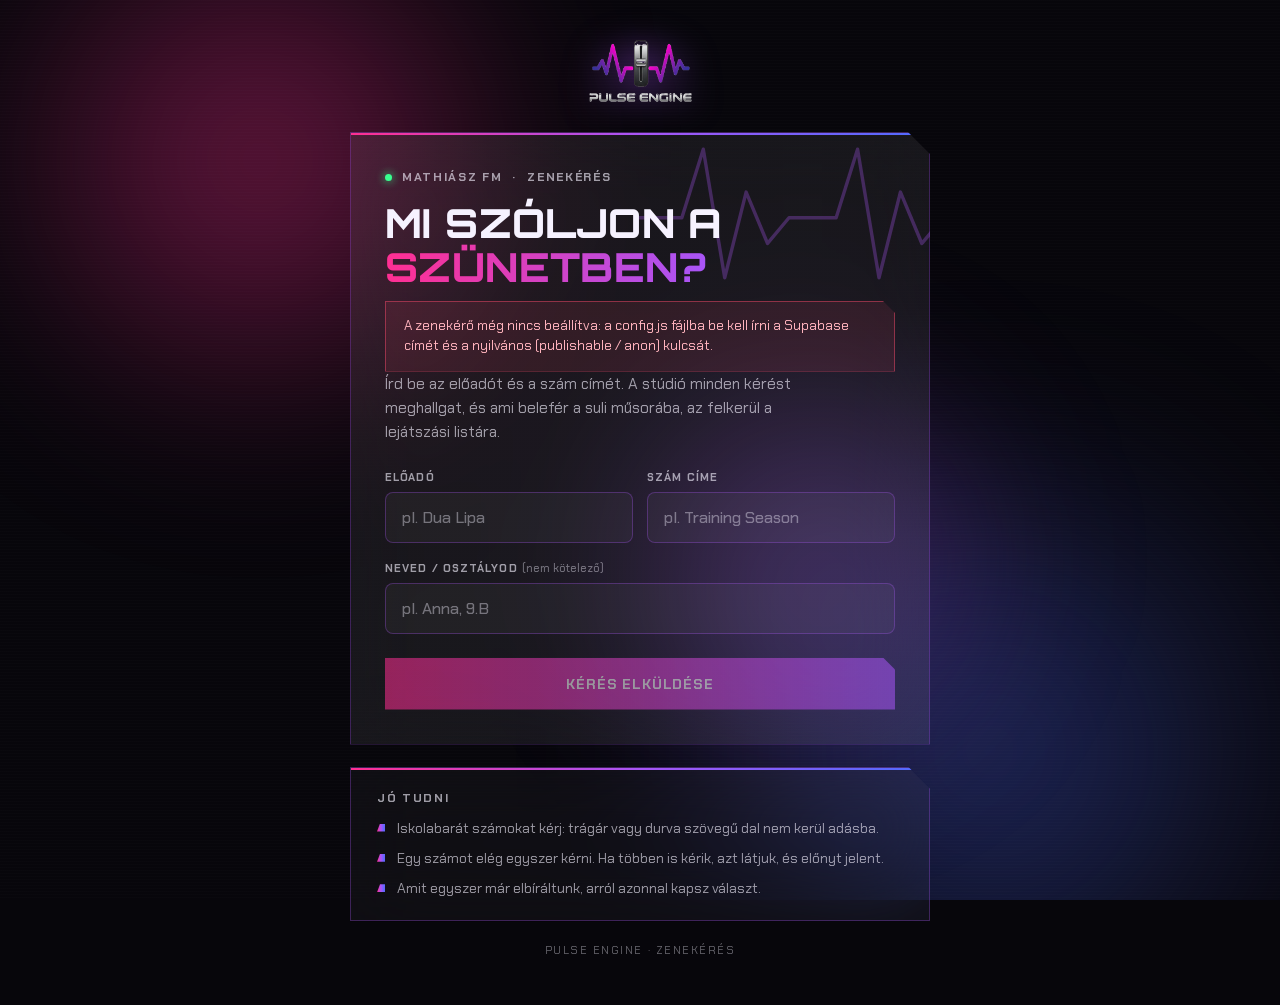
<file: index.html>
<!DOCTYPE html>
<html lang="hu">
<head>
    <meta charset="UTF-8">
    <meta name="viewport" content="width=device-width, initial-scale=1.0, viewport-fit=cover">
    <meta name="theme-color" content="#07060b">
    <meta name="description" content="Kérd a kedvenc számod az iskolarádióba!">
    <title>Zenekérés · Pulse Engine</title>
    <link rel="icon" href="assets/favicon.svg" type="image/svg+xml">
    <link rel="preconnect" href="https://fonts.googleapis.com">
    <link rel="preconnect" href="https://fonts.gstatic.com" crossorigin>
    <link href="https://fonts.googleapis.com/css2?family=Orbitron:wght@600;700;800&family=Chakra+Petch:wght@400;500;600;700&display=swap" rel="stylesheet">
    <link rel="stylesheet" href="assets/pulse.css">
</head>
<body>
    <div class="aurora-bg" aria-hidden="true">
        <div class="blob blob-1"></div>
        <div class="blob blob-2"></div>
        <div class="blob blob-3"></div>
    </div>
    <div class="noise" aria-hidden="true"></div>

    <div class="req-shell">
        <header class="req-head">
            <span class="brand"><img src="assets/logo.png" alt="Pulse Engine"></span>
        </header>

        <main class="card req-card hero-bg">
            <div class="eyebrow"><span class="live-dot"></span><span id="station">Iskolarádió</span><span aria-hidden="true">·</span><span>Zenekérés</span></div>
            <h1 class="req-title">Mi szóljon a <span class="grad-text">szünetben?</span></h1>

            <div id="setup-warning" class="setup-warning hidden" role="alert"></div>

            <section id="form-view">
                <p class="req-lead">Írd be az előadót és a szám címét. A stúdió minden kérést meghallgat, és ami belefér a suli műsorába, az felkerül a lejátszási listára.</p>
                <form id="req-form" class="req-form" novalidate>
                    <div class="row-2">
                        <label class="field">
                            <span>Előadó</span>
                            <input class="input" id="artist" name="artist" maxlength="120" autocomplete="off" autocapitalize="words" placeholder="pl. Dua Lipa" required>
                        </label>
                        <label class="field">
                            <span>Szám címe</span>
                            <input class="input" id="title" name="title" maxlength="160" autocomplete="off" placeholder="pl. Training Season" required>
                        </label>
                    </div>
                    <label class="field">
                        <span>Neved / osztályod <em>(nem kötelező)</em></span>
                        <input class="input" id="requester" name="requester" maxlength="80" autocomplete="off" placeholder="pl. Anna, 9.B">
                    </label>
                    <!-- Robotcsapda: ember nem látja, nem tölti ki. -->
                    <div class="hp" aria-hidden="true">
                        <label>Weboldal <input type="text" id="website" name="website" tabindex="-1" autocomplete="off"></label>
                    </div>
                    <p id="form-error" class="form-error" role="alert"></p>
                    <button class="btn-primary block" type="submit" id="submit-btn">Kérés elküldése</button>
                </form>
            </section>

            <section id="result-view" class="result hidden" aria-live="polite">
                <div class="result-icon" id="result-icon"></div>
                <h2 id="result-title"></h2>
                <div class="song" id="result-song"></div>
                <p id="result-text"></p>
                <button class="btn-primary" type="button" id="again-btn">Újabb kérés</button>
            </section>
        </main>

        <aside class="card rules" aria-labelledby="rules-title">
            <div class="eyebrow" id="rules-title">Jó tudni</div>
            <ul>
                <li>Iskolabarát számokat kérj: trágár vagy durva szövegű dal nem kerül adásba.</li>
                <li>Egy számot elég egyszer kérni. Ha többen is kérik, azt látjuk, és előnyt jelent.</li>
                <li>Amit egyszer már elbíráltunk, arról azonnal kapsz választ.</li>
            </ul>
        </aside>

        <footer class="req-foot">Pulse Engine · Zenekérés</footer>
    </div>

    <script src="config.js"></script>
    <script src="assets/common.js"></script>
    <script src="assets/keres.js"></script>
</body>
</html>
</file>
<file: assets/pulse.css>
/* =====================================================================
   Pulse ENGINE · Zenekérés — közös stílus
   Ugyanaz a vizuális nyelv, mint a Tailscale-es vezérlőpulté
   (src/api/static/index.html): sötét aurora háttér, vágott sarkú
   üvegkártyák, magenta → lila → kék gradiens csík, Orbitron + Chakra Petch.
   ===================================================================== */

:root {
    color-scheme: dark;
    --bg: #07060b;
    --text: #f6f2ff;
    --text-muted: rgba(246,242,255,0.62);
    --text-dim: rgba(246,242,255,0.40);
    --accent-magenta: #ff2f92;
    --accent-purple: #a855f7;
    --accent-blue: #4f6bff;
    --ok: #39ff8f;
    --ok-soft: #b6ffcc;
    --err: #ff4d6d;
    --err-soft: #ffb3bd;
    --glass: rgba(255,255,255,0.035);
    --glass-strong: rgba(255,255,255,0.065);
    --glass-border: rgba(168,85,247,0.30);
    --divider: rgba(168,85,247,0.14);
    --glass-shadow: 0 20px 50px rgba(0,0,0,0.5);
    --inset-highlight: inset 0 1px 0 rgba(255,255,255,0.06);
    --brand-gradient: linear-gradient(90deg, #ff2f92, #a855f7, #4f6bff);
    --font-sans: "Chakra Petch", system-ui, -apple-system, sans-serif;
    --font-display: "Orbitron", system-ui, sans-serif;
    --cut: polygon(0 0, calc(100% - 22px) 0, 100% 22px, 100% 100%, 0 100%);
    --cut-sm: polygon(0 0, calc(100% - 12px) 0, 100% 12px, 100% 100%, 0 100%);
    --slant: polygon(8px 0, 100% 0, 100% 100%, 0 100%);
    --slant-sm: polygon(6px 0, 100% 0, 100% 100%, 0 100%);
}

* { box-sizing: border-box; }
html, body { margin: 0; padding: 0; }
body {
    background: var(--bg);
    color: var(--text);
    font-family: var(--font-sans);
    min-height: 100vh;
    overflow-x: hidden;
    -webkit-font-smoothing: antialiased;
    -moz-osx-font-smoothing: grayscale;
}
button { font-family: inherit; }
input, select, textarea { font-family: inherit; color: inherit; }
a { color: #d9b8ff; }
:focus-visible { outline: 2px solid var(--accent-magenta); outline-offset: 2px; }
.hidden { display: none !important; }
.sr-only {
    position: absolute; width: 1px; height: 1px; padding: 0; margin: -1px;
    overflow: hidden; clip: rect(0,0,0,0); white-space: nowrap; border: 0;
}

/* ---------- Aurora háttér ---------- */
.aurora-bg { position: fixed; inset: 0; z-index: 0; overflow: hidden; pointer-events: none; }
.blob { position: absolute; border-radius: 50%; will-change: transform; }
.blob-1 {
    top: -200px; left: -100px; width: 720px; height: 720px;
    background: radial-gradient(circle, rgba(255,47,146,0.42), transparent 60%);
    filter: blur(80px); animation: blob-1 16s ease-in-out infinite;
}
.blob-2 {
    bottom: -260px; right: -120px; width: 820px; height: 820px;
    background: radial-gradient(circle, rgba(79,107,255,0.36), transparent 60%);
    filter: blur(90px); animation: blob-2 20s ease-in-out infinite;
}
.blob-3 {
    top: 30%; left: 40%; width: 580px; height: 580px;
    background: radial-gradient(circle, rgba(168,85,247,0.34), transparent 60%);
    filter: blur(70px); animation: blob-3 18s ease-in-out infinite;
}
.noise {
    position: fixed; inset: 0; z-index: 1; pointer-events: none; opacity: 0.5;
    background-image: repeating-linear-gradient(to bottom, rgba(255,255,255,0.028) 0px, rgba(255,255,255,0.028) 1px, transparent 1px, transparent 3px);
}
@keyframes blob-1 { 0%, 100% { transform: translate(0,0) scale(1); } 50% { transform: translate(80px,-40px) scale(1.1); } }
@keyframes blob-2 { 0%, 100% { transform: translate(0,0) scale(1); } 50% { transform: translate(-60px,50px) scale(0.95); } }
@keyframes blob-3 { 0%, 100% { transform: translate(0,0) scale(1); } 50% { transform: translate(40px,60px) scale(1.08); } }
@keyframes fade-in { from { opacity: 0; transform: translateY(8px); } to { opacity: 1; transform: translateY(0); } }
@keyframes toast-in { from { opacity: 0; transform: translateY(20px); } to { opacity: 1; transform: translateY(0); } }
@keyframes toast-out { to { opacity: 0; transform: translateY(20px); } }
@keyframes spin { to { transform: rotate(360deg); } }
@keyframes pop-in { from { opacity: 0; transform: scale(0.92); } to { opacity: 1; transform: scale(1); } }
@keyframes slide-out { to { opacity: 0; transform: translateX(40px); height: 0; padding-top: 0; padding-bottom: 0; margin: 0; } }
@media (prefers-reduced-motion: reduce) {
    .blob { animation: none; }
    *, *::before, *::after { animation-duration: 0.01ms !important; transition-duration: 0.01ms !important; }
}

/* ---------- Márka ---------- */
.brand { display: flex; align-items: center; gap: 14px; min-width: 0; text-decoration: none; color: inherit; }
.brand img { height: 42px; width: auto; flex-shrink: 0; filter: drop-shadow(0 0 16px rgba(168,85,247,0.55)); }
.wordmark {
    font-family: var(--font-display); font-size: 17px; font-weight: 700;
    letter-spacing: 0.14em; text-transform: uppercase; white-space: nowrap;
}
.wordmark .accent, .grad-text {
    background: linear-gradient(90deg, var(--accent-magenta), var(--accent-purple));
    -webkit-background-clip: text; background-clip: text;
    -webkit-text-fill-color: transparent; color: transparent;
}

/* ---------- Üvegkártya ---------- */
.card {
    position: relative;
    background: var(--glass);
    border: 1px solid var(--glass-border);
    clip-path: var(--cut);
    padding: 28px;
    backdrop-filter: blur(40px);
    -webkit-backdrop-filter: blur(40px);
    box-shadow: var(--glass-shadow), var(--inset-highlight);
}
.card::before {
    content: ''; position: absolute; left: 0; right: 0; top: 0; height: 2px;
    background: var(--brand-gradient); z-index: 1;
}

.eyebrow {
    display: flex; align-items: center; gap: 10px;
    font-size: 12px; font-weight: 700; letter-spacing: 0.14em;
    color: var(--text-muted); text-transform: uppercase;
}
.live-dot { width: 7px; height: 7px; border-radius: 50%; background: var(--ok); box-shadow: 0 0 10px var(--ok); flex: none; }
.section-title {
    font-family: var(--font-display); font-size: 18px; font-weight: 700;
    letter-spacing: 0.04em; margin: 0; text-transform: uppercase;
}
.muted { color: var(--text-muted); }
.dim { color: var(--text-dim); }

/* ---------- Mezők ---------- */
.field { display: flex; flex-direction: column; gap: 8px; }
.field > span, .field-label {
    font-size: 11px; font-weight: 700; letter-spacing: 0.1em;
    color: var(--text-muted); text-transform: uppercase;
}
.field em { font-style: normal; text-transform: none; letter-spacing: 0; color: var(--text-dim); font-weight: 500; }
.input, .select, .textarea {
    width: 100%;
    background: rgba(255,255,255,0.04);
    border: 1px solid var(--glass-border);
    border-radius: 8px;
    color: var(--text);
    padding: 14px 16px;
    font-size: 16px; font-weight: 500;
    transition: border-color 0.15s ease, box-shadow 0.15s ease, background 0.15s ease;
}
.input::placeholder, .textarea::placeholder { color: var(--text-dim); }
.input:focus, .select:focus, .textarea:focus {
    outline: none;
    border-color: rgba(168,85,247,0.6);
    box-shadow: 0 0 0 3px rgba(168,85,247,0.25);
    background: rgba(255,255,255,0.06);
}
.select {
    appearance: none;
    background-image: linear-gradient(45deg, transparent 50%, var(--text-muted) 50%),
                      linear-gradient(135deg, var(--text-muted) 50%, transparent 50%);
    background-position: calc(100% - 18px) 50%, calc(100% - 12px) 50%;
    background-size: 6px 6px; background-repeat: no-repeat;
    padding-right: 36px;
}
.select option { background: #16121e; color: var(--text); }
.textarea { resize: vertical; min-height: 70px; }

/* ---------- Gombok ---------- */
.btn {
    display: inline-flex; align-items: center; justify-content: center; gap: 8px;
    padding: 11px 18px;
    clip-path: var(--slant);
    border: 1px solid var(--glass-border);
    background: var(--glass-strong);
    color: var(--text);
    font-size: 12px; font-weight: 700; letter-spacing: 0.05em; text-transform: uppercase;
    cursor: pointer; white-space: nowrap; text-decoration: none;
    transition: background 0.15s ease, color 0.15s ease, transform 0.1s ease, opacity 0.15s ease;
}
.btn:hover:not(:disabled) { background: rgba(168,85,247,0.20); }
.btn:active:not(:disabled) { transform: scale(0.97); }
.btn:disabled { opacity: 0.5; cursor: not-allowed; }
.btn svg { width: 15px; height: 15px; fill: currentColor; flex: none; }
.btn.small { padding: 7px 12px; font-size: 11px; }

.btn-primary {
    display: inline-flex; align-items: center; justify-content: center; gap: 10px;
    background: linear-gradient(90deg, var(--accent-magenta), var(--accent-purple));
    color: #fff; font-weight: 700; font-size: 13px; letter-spacing: 0.06em; text-transform: uppercase;
    border: none; clip-path: var(--cut-sm);
    padding: 15px 22px; cursor: pointer;
    box-shadow: 0 8px 24px rgba(168,85,247,0.35);
    transition: transform 0.15s ease, box-shadow 0.15s ease, opacity 0.15s ease;
    white-space: nowrap;
}
.btn-primary:hover:not(:disabled) { transform: translateY(-1px); box-shadow: 0 12px 30px rgba(168,85,247,0.5); }
.btn-primary:active:not(:disabled) { transform: translateY(0); }
.btn-primary:disabled { opacity: 0.55; cursor: not-allowed; }
.btn-primary.block { width: 100%; }

.btn-ok, .btn-bad {
    display: inline-flex; align-items: center; justify-content: center; gap: 8px;
    padding: 12px 18px; min-width: 112px;
    clip-path: var(--slant);
    font-size: 12px; font-weight: 700; letter-spacing: 0.06em; text-transform: uppercase;
    cursor: pointer; white-space: nowrap;
    transition: background 0.15s ease, color 0.15s ease, box-shadow 0.2s ease, transform 0.1s ease;
}
.btn-ok { background: rgba(57,255,143,0.12); border: 1px solid rgba(57,255,143,0.45); color: var(--ok-soft); }
.btn-ok:hover:not(:disabled) { background: rgba(57,255,143,0.24); color: #fff; box-shadow: 0 0 18px rgba(57,255,143,0.3); }
.btn-bad { background: rgba(255,77,109,0.12); border: 1px solid rgba(255,77,109,0.45); color: var(--err-soft); }
.btn-bad:hover:not(:disabled) { background: rgba(255,77,109,0.24); color: #fff; box-shadow: 0 0 18px rgba(255,77,109,0.3); }
.btn-ok:active:not(:disabled), .btn-bad:active:not(:disabled) { transform: scale(0.97); }
.btn-ok:disabled, .btn-bad:disabled { opacity: 0.5; cursor: not-allowed; }
.btn-ok svg, .btn-bad svg { width: 14px; height: 14px; fill: currentColor; }

.icon-btn {
    width: 38px; height: 38px; flex: none;
    clip-path: var(--slant-sm);
    background: var(--glass-strong);
    border: 1px solid var(--glass-border);
    color: var(--text-muted);
    cursor: pointer;
    display: inline-flex; align-items: center; justify-content: center;
    transition: background 0.15s ease, color 0.15s ease;
}
.icon-btn:hover:not(:disabled) { background: rgba(168,85,247,0.22); color: #fff; }
.icon-btn.danger { background: rgba(255,77,109,0.08); border-color: rgba(255,77,109,0.30); color: var(--err-soft); }
.icon-btn.danger:hover:not(:disabled) { background: rgba(255,77,109,0.22); color: #fff; }
.icon-btn:disabled { opacity: 0.5; cursor: not-allowed; }
.icon-btn svg { width: 16px; height: 16px; fill: currentColor; }

.spinner {
    width: 16px; height: 16px; border-radius: 50%; flex: none;
    border: 2px solid rgba(255,255,255,0.3); border-top-color: #fff;
    animation: spin 0.7s linear infinite;
}

/* ---------- Chipek ---------- */
.chip {
    display: inline-flex; align-items: center; gap: 6px;
    padding: 4px 10px;
    clip-path: polygon(5px 0, 100% 0, 100% 100%, 0 100%);
    font-size: 10.5px; font-weight: 700; letter-spacing: 0.08em; text-transform: uppercase;
    white-space: nowrap;
    background: rgba(168,85,247,0.14); border: 1px solid rgba(168,85,247,0.32); color: #e2c9ff;
}
.chip.good { background: rgba(57,255,143,0.10); border-color: rgba(57,255,143,0.32); color: var(--ok-soft); }
.chip.bad  { background: rgba(255,77,109,0.12); border-color: rgba(255,77,109,0.32); color: var(--err-soft); }
.chip.wait { background: rgba(79,107,255,0.14); border-color: rgba(79,107,255,0.34); color: #b3c7ff; }

/* ---------- Toast ---------- */
.toast-stack {
    position: fixed; left: 50%; bottom: 28px; transform: translateX(-50%);
    z-index: 300; display: flex; flex-direction: column; gap: 10px; align-items: center;
    pointer-events: none; width: max-content; max-width: calc(100vw - 32px);
}
.toast {
    background: rgba(15,12,20,0.92);
    border: 1px solid var(--glass-border);
    clip-path: var(--cut-sm);
    padding: 12px 22px;
    font-size: 13.5px; font-weight: 600; color: var(--text);
    backdrop-filter: blur(24px); -webkit-backdrop-filter: blur(24px);
    box-shadow: var(--glass-shadow);
    animation: toast-in 0.25s ease;
    pointer-events: auto;
}
.toast.success { background: linear-gradient(135deg, rgba(57,255,143,0.22), rgba(79,107,255,0.15)), rgba(15,12,20,0.92); border-color: rgba(57,255,143,0.4); }
.toast.error { background: linear-gradient(135deg, rgba(255,77,109,0.22), rgba(255,47,146,0.15)), rgba(15,12,20,0.92); border-color: rgba(255,77,109,0.45); }
.toast.leaving { animation: toast-out 0.25s ease forwards; }

/* =====================================================================
   Zenekérő oldal
   ===================================================================== */
.req-shell {
    position: relative; z-index: 2;
    max-width: 620px; margin: 0 auto;
    padding: 32px 20px 48px;
    display: flex; flex-direction: column; gap: 22px;
    min-height: 100vh;
}
.req-head { display: flex; align-items: center; justify-content: center; }
.req-head .brand img { height: 78px; }
.req-card { padding: 36px 34px 34px; animation: fade-in 0.3s ease; overflow: hidden; }
.req-card.hero-bg {
    background-image:
        linear-gradient(rgba(255,255,255,0.035), rgba(255,255,255,0.035)),
        url("data:image/svg+xml,%3Csvg xmlns='http://www.w3.org/2000/svg' viewBox='0 0 420 230'%3E%3Cpath d='M0 120 L50 120 L75 40 L100 190 L125 90 L150 150 L175 120 L230 120 L255 40 L280 190 L305 90 L330 150 L355 120 L420 120' fill='none' stroke='%23a855f7' stroke-opacity='0.3' stroke-width='4' stroke-linecap='round' stroke-linejoin='round'/%3E%3C/svg%3E");
    background-repeat: no-repeat, no-repeat;
    background-position: 0 0, top -18px right -70px;
    background-size: auto, 360px auto;
}
.req-title {
    font-family: var(--font-display);
    font-size: 40px; font-weight: 800; line-height: 1.1;
    letter-spacing: 0.01em; text-transform: uppercase;
    margin: 16px 0 12px;
}
.req-lead { font-size: 15.5px; line-height: 1.55; color: var(--text-muted); margin: 0 0 26px; max-width: 46ch; }
.req-form { display: flex; flex-direction: column; gap: 18px; }
.req-form .row-2 { display: grid; grid-template-columns: 1fr 1fr; gap: 14px; }
.req-form .btn-primary { margin-top: 6px; padding: 17px 22px; font-size: 14px; }
.form-error { color: var(--err-soft); font-size: 13.5px; font-weight: 600; margin: 0; }
.form-error:empty { display: none; }
.hp { position: absolute !important; left: -9999px !important; width: 1px; height: 1px; overflow: hidden; }

.result { text-align: center; padding: 8px 0 2px; animation: pop-in 0.3s ease; }
.result-icon {
    width: 76px; height: 76px; margin: 6px auto 18px;
    clip-path: polygon(14px 0, 100% 0, 100% calc(100% - 14px), calc(100% - 14px) 100%, 0 100%, 0 14px);
    display: flex; align-items: center; justify-content: center;
    background: linear-gradient(135deg, var(--accent-magenta), var(--accent-purple));
    box-shadow: 0 0 40px rgba(168,85,247,0.6);
}
.result-icon svg { width: 36px; height: 36px; fill: #fff; }
.result.good .result-icon { background: linear-gradient(135deg, #1fd97a, #4f6bff); box-shadow: 0 0 40px rgba(57,255,143,0.45); }
.result.bad .result-icon { background: linear-gradient(135deg, #ff4d6d, #ff2f92); box-shadow: 0 0 40px rgba(255,77,109,0.45); }
.result.duplicate .result-icon { background: linear-gradient(135deg, #4f6bff, #a855f7); }
.result h2 {
    font-family: var(--font-display); font-size: 24px; font-weight: 700;
    letter-spacing: 0.03em; text-transform: uppercase; margin: 0 0 10px;
}
.result .song { font-size: 17px; font-weight: 700; margin: 0 0 10px; }
.result p { font-size: 15px; line-height: 1.55; color: var(--text-muted); margin: 0 auto 24px; max-width: 42ch; }

.rules { padding: 22px 26px; }
.rules ul { list-style: none; margin: 12px 0 0; padding: 0; display: grid; gap: 10px; }
.rules li { display: flex; gap: 12px; align-items: flex-start; font-size: 14px; line-height: 1.45; color: var(--text-muted); }
.rules li::before {
    content: ''; flex: none; width: 8px; height: 8px; margin-top: 6px;
    clip-path: polygon(3px 0, 100% 0, 100% 100%, 0 100%);
    background: var(--brand-gradient);
}
.req-foot { margin-top: auto; text-align: center; font-size: 11px; letter-spacing: 0.14em; text-transform: uppercase; color: var(--text-dim); }

.setup-warning {
    border: 1px solid rgba(255,77,109,0.45); background: rgba(255,77,109,0.10);
    clip-path: var(--cut-sm); padding: 14px 18px; font-size: 13.5px; line-height: 1.5; color: var(--err-soft);
}
.setup-warning code { color: #fff; }

/* =====================================================================
   Admin
   ===================================================================== */
#login-view {
    position: relative; z-index: 2; min-height: 100vh;
    display: flex; align-items: center; justify-content: center; padding: 24px 16px;
}
.login-card { width: 100%; max-width: 420px; padding: 44px 38px 38px; text-align: center; animation: fade-in 0.3s ease; }
.login-card .logo { height: 72px; width: auto; filter: drop-shadow(0 0 20px rgba(168,85,247,0.6)); }
.login-card .subtitle {
    font-size: 12px; color: var(--text-muted); margin: 14px 0 28px;
    letter-spacing: 0.14em; text-transform: uppercase; font-weight: 700;
}
.login-card form { display: flex; flex-direction: column; gap: 14px; text-align: left; }
.login-msg { font-size: 13px; line-height: 1.5; margin-top: 16px; color: var(--err-soft); text-align: left; }
.login-msg code {
    display: block; margin-top: 8px; padding: 10px 12px; font-size: 12px;
    background: rgba(0,0,0,0.45); border: 1px solid var(--glass-border); color: #ff8fce;
    white-space: pre-wrap; word-break: break-all; user-select: all;
}

#app-view { position: relative; z-index: 2; min-height: 100vh; display: flex; flex-direction: column; }
.app-header {
    position: relative; z-index: 3;
    display: flex; align-items: center; justify-content: space-between;
    padding: 26px 48px; gap: 16px; flex-wrap: wrap;
}
.pill-nav {
    display: flex; gap: 2px;
    background: rgba(255,255,255,0.03);
    border: 1px solid var(--glass-border);
    overflow-x: auto; scrollbar-width: none;
}
.pill-nav::-webkit-scrollbar { display: none; }
.pill-nav .nav-btn {
    display: inline-flex; align-items: center; gap: 8px;
    border: none; cursor: pointer; padding: 12px 18px;
    clip-path: var(--slant);
    font-size: 12px; font-weight: 600; letter-spacing: 0.06em; text-transform: uppercase;
    background: transparent; color: rgba(246,242,255,0.6); white-space: nowrap;
    transition: color 0.2s ease, background 0.2s ease, box-shadow 0.2s ease;
}
.pill-nav .nav-btn:hover:not(.active) { color: var(--text); }
.pill-nav .nav-btn.active {
    color: #fff;
    background: linear-gradient(90deg, rgba(168,85,247,0.35), rgba(255,47,146,0.18));
    box-shadow: inset 0 -2px 0 var(--accent-magenta);
}
.badge {
    min-width: 20px; height: 18px; padding: 0 6px;
    display: inline-flex; align-items: center; justify-content: center;
    font-size: 10.5px; font-weight: 700; letter-spacing: 0;
    background: rgba(255,255,255,0.10); color: var(--text-muted);
    clip-path: polygon(4px 0, 100% 0, 100% 100%, 0 100%);
    font-variant-numeric: tabular-nums;
}
.badge.hot { background: var(--accent-magenta); color: #fff; box-shadow: 0 0 12px rgba(255,47,146,0.6); }

.user-chip {
    display: flex; align-items: center; gap: 10px;
    padding: 6px 6px 6px 10px;
    background: rgba(255,255,255,0.04); border: 1px solid var(--glass-border);
    clip-path: var(--slant); min-width: 0;
}
.user-chip .avatar {
    width: 26px; height: 26px; flex: none;
    clip-path: polygon(4px 0, 100% 0, 100% 100%, 0 100%);
    background: linear-gradient(135deg, var(--accent-magenta), var(--accent-purple));
    display: flex; align-items: center; justify-content: center;
    font-family: var(--font-display); font-size: 11px; font-weight: 700; color: #fff;
}
.user-chip .name { font-size: 12.5px; font-weight: 600; max-width: 180px; overflow: hidden; text-overflow: ellipsis; white-space: nowrap; }
.logout-btn {
    background: transparent; border: none; cursor: pointer;
    color: var(--text-dim); font-size: 11px; font-weight: 700;
    letter-spacing: 0.08em; text-transform: uppercase; padding: 8px 10px;
    transition: color 0.15s ease;
}
.logout-btn:hover { color: var(--accent-magenta); }

main.app-main { position: relative; z-index: 2; padding: 8px 48px 120px; flex: 1; }
.panel { max-width: 1000px; margin: 0 auto; display: flex; flex-direction: column; gap: 20px; animation: fade-in 0.25s ease; }
.panel-head { display: flex; justify-content: space-between; align-items: flex-end; gap: 14px; flex-wrap: wrap; margin-bottom: 18px; }
.panel-head .sub { font-size: 13px; color: var(--text-muted); margin-top: 6px; }
.panel-actions { display: flex; gap: 8px; flex-wrap: wrap; }
.hint {
    display: flex; gap: 12px; align-items: flex-start;
    font-size: 13px; line-height: 1.5; color: var(--text-muted);
    padding: 12px 16px; margin-bottom: 8px;
    background: rgba(79,107,255,0.08); border: 1px solid rgba(79,107,255,0.25);
    clip-path: var(--cut-sm);
}
.hint svg { width: 16px; height: 16px; fill: #b3c7ff; flex: none; margin-top: 2px; }
.empty { text-align: center; padding: 42px 16px; color: var(--text-dim); font-size: 14px; }
.empty .big { font-family: var(--font-display); font-size: 16px; letter-spacing: 0.06em; text-transform: uppercase; color: var(--text-muted); margin-bottom: 8px; }
.loading { display: flex; align-items: center; justify-content: center; gap: 12px; padding: 42px; color: var(--text-muted); font-size: 13px; }

/* Bírálás */
.review-list { display: flex; flex-direction: column; }
.review {
    display: grid; grid-template-columns: 54px 1fr auto; gap: 16px; align-items: center;
    padding: 16px 0;
}
.review + .review { border-top: 1px solid var(--divider); }
.review.leaving { animation: slide-out 0.3s ease forwards; overflow: hidden; }
.review .count {
    width: 54px; height: 54px;
    clip-path: polygon(10px 0, 100% 0, 100% 100%, 0 100%);
    background: rgba(168,85,247,0.12); border: 1px solid rgba(168,85,247,0.3);
    display: flex; flex-direction: column; align-items: center; justify-content: center;
    font-family: var(--font-display); font-weight: 700; font-size: 18px;
}
.review .count small { font-family: var(--font-sans); font-size: 9.5px; letter-spacing: 0.1em; color: var(--text-dim); text-transform: uppercase; margin-top: 1px; }
.review .count.multi { background: linear-gradient(135deg, rgba(255,47,146,0.3), rgba(168,85,247,0.25)); border-color: rgba(255,47,146,0.5); }
.review .body { min-width: 0; }
.edit-row { display: flex; align-items: center; gap: 6px; flex-wrap: wrap; }
.inline-input {
    background: transparent; border: 1px solid transparent; border-radius: 6px;
    padding: 5px 8px; margin-left: -8px;
    font-size: 16px; font-weight: 700; color: var(--text);
    field-sizing: content; min-width: 4ch; max-width: 100%;
    transition: border-color 0.15s ease, background 0.15s ease;
}
.inline-input.artist { color: var(--text-muted); font-weight: 600; }
.inline-input:hover { border-color: rgba(168,85,247,0.25); }
.inline-input:focus { outline: none; border-color: rgba(168,85,247,0.6); background: rgba(255,255,255,0.05); }
.edit-row .dash { color: var(--text-dim); }
.review .meta { font-size: 12.5px; color: var(--text-dim); margin-top: 4px; }
.review .meta b { color: var(--text-muted); font-weight: 600; }
.similar {
    display: flex; align-items: center; gap: 10px; flex-wrap: wrap;
    margin-top: 10px; padding: 8px 12px;
    background: rgba(255,200,80,0.06); border: 1px solid rgba(255,200,80,0.28);
    clip-path: var(--cut-sm);
    font-size: 12.5px; color: #ffe2a8;
}
.similar b { color: #fff; font-weight: 600; }
.review .actions { display: flex; gap: 8px; align-items: center; }

/* Zenelisták */
.toolbar { display: flex; gap: 10px; flex-wrap: wrap; align-items: center; margin-bottom: 14px; }
.toolbar .input { flex: 1 1 220px; padding: 11px 14px; font-size: 15px; }
.toolbar .select { flex: 0 0 auto; width: auto; padding: 11px 36px 11px 14px; font-size: 14px; }
.toggle {
    display: inline-flex; align-items: center; gap: 8px; cursor: pointer; user-select: none;
    font-size: 12px; font-weight: 700; letter-spacing: 0.05em; text-transform: uppercase; color: var(--text-muted);
    padding: 10px 14px; clip-path: var(--slant);
    border: 1px solid var(--glass-border); background: var(--glass-strong);
}
.toggle input { accent-color: var(--accent-magenta); width: 15px; height: 15px; margin: 0; }
.toggle:has(input:checked) { color: #fff; background: rgba(255,47,146,0.16); border-color: rgba(255,47,146,0.45); }

.select-all { display: flex; align-items: center; gap: 10px; padding: 6px 0 10px; font-size: 12px; font-weight: 700; letter-spacing: 0.06em; text-transform: uppercase; color: var(--text-muted); border-bottom: 1px solid var(--divider); }
.song-list { display: flex; flex-direction: column; }
.song-row {
    display: grid; grid-template-columns: auto 1fr auto auto; gap: 14px; align-items: center;
    padding: 12px 0;
}
.song-row + .song-row { border-top: 1px solid var(--divider); }
.song-row.plain { grid-template-columns: 1fr auto auto; }
.song-row.selectable { cursor: pointer; }
.song-row.selected .t { color: #ffc2e0; }
.check {
    width: 22px; height: 22px; margin: 0; flex: none; cursor: pointer;
    accent-color: var(--accent-magenta);
}
.song-row .info { min-width: 0; }
.song-row .t { font-size: 15px; font-weight: 700; white-space: nowrap; overflow: hidden; text-overflow: ellipsis; }
.song-row .a { font-size: 13px; color: var(--text-muted); white-space: nowrap; overflow: hidden; text-overflow: ellipsis; margin-top: 1px; }
.song-row .note { font-size: 12px; color: var(--text-dim); margin-top: 3px; font-style: italic; }
.song-row .stats { display: flex; gap: 6px; flex-wrap: wrap; justify-content: flex-end; }
.stat {
    font-size: 11px; font-weight: 700; letter-spacing: 0.04em; color: var(--text-muted);
    padding: 3px 8px; background: rgba(255,255,255,0.05);
    clip-path: polygon(4px 0, 100% 0, 100% 100%, 0 100%);
    white-space: nowrap; font-variant-numeric: tabular-nums;
}
.stat.hot { color: #ffc2e0; background: rgba(255,47,146,0.14); }
.row-actions { display: flex; gap: 6px; }
.more-btn { display: block; margin: 16px auto 0; }

/* Kijelölés-sáv */
.select-bar {
    position: fixed; left: 50%; bottom: 20px; transform: translateX(-50%);
    z-index: 60; width: min(920px, calc(100vw - 32px));
    display: flex; align-items: center; gap: 12px; flex-wrap: wrap;
    padding: 14px 16px 14px 20px;
    background: rgba(18,14,28,0.94);
    border: 1px solid rgba(255,47,146,0.45);
    clip-path: var(--cut-sm);
    backdrop-filter: blur(24px); -webkit-backdrop-filter: blur(24px);
    box-shadow: 0 -8px 40px rgba(0,0,0,0.5), 0 0 30px rgba(255,47,146,0.18);
    animation: bar-in 0.2s ease;
}
@keyframes bar-in { from { opacity: 0; transform: translate(-50%, 20px); } to { opacity: 1; transform: translate(-50%, 0); } }
.select-bar .count-lbl { font-family: var(--font-display); font-size: 14px; font-weight: 700; letter-spacing: 0.04em; white-space: nowrap; }
.select-bar .count-lbl .grad-text { font-size: 20px; }
.select-bar .input { flex: 1 1 220px; padding: 11px 14px; font-size: 15px; }
.select-bar .btn-primary { padding: 13px 18px; }

/* Listák */
.pl-list { display: flex; flex-direction: column; gap: 14px; }
.pl-card {
    position: relative; padding: 18px 20px;
    background: rgba(255,255,255,0.03); border: 1px solid var(--glass-border);
    clip-path: var(--cut-sm);
}
.pl-top { display: flex; align-items: flex-start; justify-content: space-between; gap: 12px; flex-wrap: wrap; }
.pl-name { font-family: var(--font-display); font-size: 16px; font-weight: 700; letter-spacing: 0.03em; }
.pl-meta { font-size: 12.5px; color: var(--text-dim); margin-top: 6px; }
.pl-actions { display: flex; gap: 8px; align-items: center; flex-wrap: wrap; }
.pl-note { font-size: 13px; color: var(--text-muted); margin-top: 10px; }
.pl-note.err { color: var(--err-soft); }
.pl-card details { margin-top: 12px; }
.pl-card summary {
    cursor: pointer; font-size: 12px; font-weight: 700; letter-spacing: 0.06em;
    text-transform: uppercase; color: var(--text-muted); list-style: none;
}
.pl-card summary::-webkit-details-marker { display: none; }
.pl-card summary::before { content: '▸ '; }
.pl-card details[open] summary::before { content: '▾ '; }
.pl-card ol { margin: 10px 0 0; padding-left: 28px; font-size: 13.5px; color: var(--text-muted); display: grid; gap: 4px; }
.pl-card ol li.missing { color: var(--err-soft); }
.pl-card ol li.missing::after { content: ' — nem található a Spotify-on'; font-size: 11.5px; color: var(--text-dim); }

/* Párbeszédablak */
dialog.modal {
    width: min(460px, calc(100vw - 32px));
    padding: 0; border: none; background: transparent; color: var(--text);
}
dialog.modal::backdrop { background: rgba(5,4,9,0.72); backdrop-filter: blur(6px); -webkit-backdrop-filter: blur(6px); }
dialog.modal .card { background: rgba(20,16,30,0.97); padding: 28px; animation: pop-in 0.2s ease; }
dialog.modal form { display: flex; flex-direction: column; gap: 16px; }
dialog.modal h3 { margin: 0 0 4px; font-family: var(--font-display); font-size: 17px; letter-spacing: 0.05em; text-transform: uppercase; }
.modal-actions { display: flex; justify-content: flex-end; gap: 10px; margin-top: 4px; flex-wrap: wrap; }
.verdict-pick { display: flex; gap: 10px; }
.verdict-pick label { flex: 1; }
.verdict-pick input { position: absolute; opacity: 0; pointer-events: none; }
.verdict-pick .btn-ok, .verdict-pick .btn-bad { width: 100%; opacity: 0.55; }
.verdict-pick input:checked + .btn-ok, .verdict-pick input:checked + .btn-bad { opacity: 1; box-shadow: 0 0 0 1px currentColor inset; }
.verdict-pick input:focus-visible + span { outline: 2px solid var(--accent-magenta); outline-offset: 2px; }

/* ---------- Reszponzív ---------- */
@media (max-width: 1180px) {
    .app-header { padding: 22px 28px 14px; }
    main.app-main { padding: 6px 28px 140px; }
    .app-header .pill-nav { order: 3; width: 100%; }
    .app-header .pill-nav .nav-btn { flex: 1; justify-content: center; }
}
@media (max-width: 900px) {
    .app-header { padding: 20px 20px 12px; }
    main.app-main { padding: 6px 20px 140px; }
    .user-chip .name { display: none; }
}
@media (max-width: 640px) {
    .req-shell { padding: 22px 16px 36px; gap: 18px; }
    .req-head .brand img { height: 54px; }
    .req-card { padding: 28px 20px 24px; }
    .req-card.hero-bg { background-size: auto, 260px auto; background-position: 0 0, top -8px right -80px; }
    .req-title { font-size: 30px; }
    .req-form .row-2 { grid-template-columns: 1fr; }
    .rules { padding: 20px; }
    .card { padding: 22px 18px; }
    .login-card { padding: 36px 22px 28px; }
    .app-header { padding: 16px; }
    main.app-main { padding: 4px 16px 150px; }
    .brand img { height: 34px; }
    .wordmark { font-size: 14px; }
    .review { grid-template-columns: 44px 1fr; gap: 12px; }
    .review .count { width: 44px; height: 44px; font-size: 15px; }
    .review .actions { grid-column: 1 / -1; }
    .review .actions .btn-ok, .review .actions .btn-bad { flex: 1; min-width: 0; }
    .song-row { grid-template-columns: auto 1fr auto; }
    .song-row .stats { grid-column: 2 / 3; justify-content: flex-start; }
    .song-row .row-actions { grid-column: 3; grid-row: 1 / span 2; flex-direction: column; }
    .song-row.plain { grid-template-columns: 1fr auto; }
    .song-row.plain .stats { grid-column: 1; grid-row: 2; }
    .song-row.plain .row-actions { grid-column: 2; }
    .pill-nav .nav-btn { padding: 12px 12px; font-size: 11px; gap: 6px; }
    .select-bar { bottom: 12px; padding: 12px; gap: 10px; }
    .select-bar .btn-primary { flex: 1 1 100%; }
    .toolbar .select { flex: 1 1 auto; }
}
</file>
